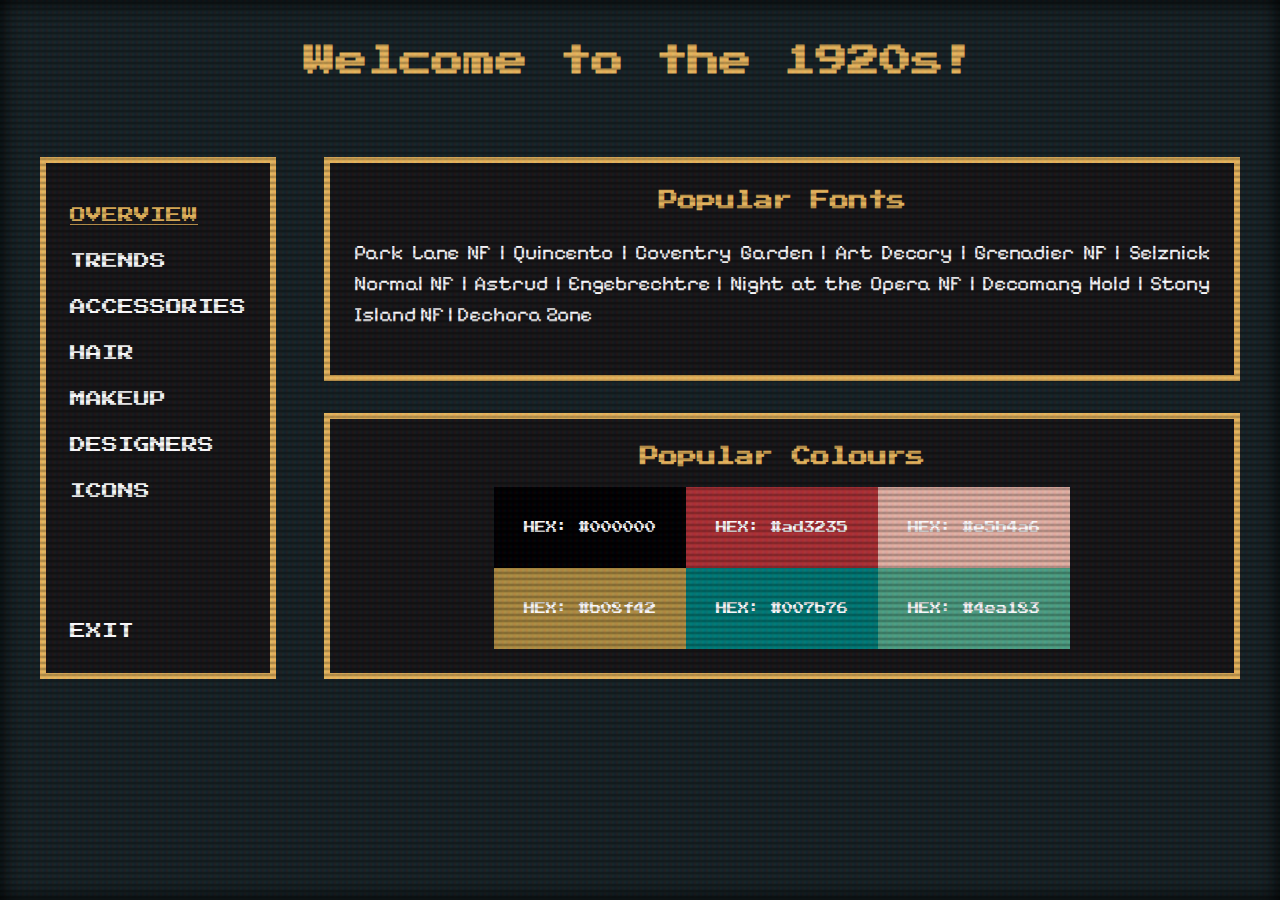
<file: 1920s.html>
<!DOCTYPE html>
<html lang="en">
	<head>
		<meta charset="UTF-8" />
		<title>1920s</title>
		<link rel="stylesheet" href="./styles/1920s.css" />
		<link rel="preconnect" href="https://fonts.googleapis.com" />
		<link rel="preconnect" href="https://fonts.gstatic.com" crossorigin />
		<link
			href="https://fonts.googleapis.com/css2?family=Pixelify+Sans:wght@400..700&family=Press+Start+2P&display=swap"
			rel="stylesheet"
		/>
		<script defer src="./1920s.js"></script>
	</head>
	<body>
		<!-- CRT overlay with class to adjust its z-index -->
		<div class="overlay" aria-hidden="true"></div>

		<!--Wrapper -> container class allows for interactivity under the overlay-->
		<div class="container">
			<!--dynamic-heading id allows for the title to be changed dynamically with js-->
			<h1 id="dynamic-heading">Welcome to the 1920s!</h1>

			<!--Wrapper for the content-->
			<div class="content-wrapper">
				<!-- Left navigation panel/menu -->
				<div class="nav-panel pixel-box">
					<ul class="nav-menu">
						<li>
							<!-- Btns with aria-label and active class for accessibility -->
							<button
								class="nav-button active"
								data-section="overview"
								aria-label="Navigate to the 1920s fashion overview"
							>
								OVERVIEW
							</button>
						</li>
						<li>
							<button
								class="nav-button"
								data-section="trends"
								aria-label="Navigate to 1920s fashion trends"
							>
								TRENDS
							</button>
						</li>
						<li>
							<button
								class="nav-button"
								data-section="accessories"
								aria-label="Navigate to 1920s accessories"
							>
								ACCESSORIES
							</button>
						</li>
						<li>
							<button
								class="nav-button"
								data-section="hair"
								aria-label="Navigate to 1920s hairstyles"
							>
								HAIR
							</button>
						</li>
						<li>
							<button
								class="nav-button"
								data-section="makeup"
								aria-label="Navigate to 1920s makeup"
							>
								MAKEUP
							</button>
						</li>
						<li>
							<button
								class="nav-button"
								data-section="designers"
								aria-label="Navigate to 1920s designers"
							>
								DESIGNERS
							</button>
						</li>
						<li>
							<button
								class="nav-button"
								data-section="icons"
								aria-label="Navigate to 1920s fashion icons"
							>
								ICONS
							</button>
						</li>
					</ul>
					<!-- Exit btn with aria-label for accessibility -->
					<button
						class="nav-button"
						onclick="location.href='index.html'"
						aria-label="Exit to the main menu"
					>
						EXIT
					</button>
				</div>

				<!-- Right content panel -->
				<div class="main-content">
					<!-- Decorative boxes, styled with css -->
					<div id="top-box" class="pixel-box" aria-hidden="true"></div>
					<div id="bottom-box" class="pixel-box" aria-hidden="true"></div>
					<!-- Scrollable content box, initially hidden -->
					<div
						id="scroll-box"
						class="pixel-box"
						style="display: none"
						aria-hidden="true"
					></div>
				</div>
			</div>
		</div>
	</body>
</html>
</file>
<file: styles/1920s.css>
/* General body styling */
body {
	background-color: #172325;
	font-family: 'Press Start 2P', sans-serif;
	color: #fefefe;
	display: flex;
	justify-content: center;
	align-items: center;
}

/* CRT overlay for the retro game effect */
.overlay {
	position: fixed;
	top: 0;
	left: 0;
	width: 100vw;
	height: 100vh;
	background-image: url('../assets/Perfect_CRT-noframe.png');
	background-repeat: no-repeat;
	background-size: cover;
	background-position: center;
	box-shadow: inset 0 0 20px #000000;
	pointer-events: none; /* allow interaction through overlay */
	z-index: 9999; /* overlay on top of everything */
}

/* Main container for content */
.container {
	display: flex;
	flex-direction: column;
	align-items: center;
	height: 80%;
	padding: 1rem;
	gap: 2rem;
	z-index: 1;
}

/* Heading for dynamic h1 section*/
#dynamic-heading {
	font-family: 'Press Start 2P', sans-serif;
	font-size: 2rem;
	color: #e8b75c;
	text-align: center;
	margin-bottom: 3rem;
}

/* Content wrapper to hold nav and main content */
.content-wrapper {
	display: flex;
	width: 100%;
	max-width: 1200px;
	gap: 3rem;
}

/* Style for content sections */
.pixel-box {
	background: #171717;
	border: 6px solid #e8b75c;
	padding: 1.5rem;
}

/* Nav panel styling */
.nav-panel {
	width: 200px;
	display: flex;
	flex-direction: column;
	justify-content: space-between;
}

/* Nav menu list styling */
.nav-menu {
	list-style: none;
	padding: 0;
	margin: 0;
}

/* List item styling for nav */
.nav-menu li {
	margin: 10px 0;
	cursor: pointer;
}

/* Styling for nav btns */
button.nav-button {
	font-family: 'Press Start 2P', sans-serif;
	font-size: 1rem;
	background: none;
	border: none;
	color: white;
	cursor: pointer;
	width: 100%;
	text-align: left;
	padding: 0;
	margin: 10px 0;
}

/* Active state for nav btns */
.nav-button.active {
	color: #e8b75c;
	text-decoration: underline;
}

/* Hover effect for btns */
.nav-button:hover {
	color: #e8b75c;
}

/* Focus effect for btns */
.nav-button:focus {
	outline: 2px dashed #e8b75c;
	outline-offset: 4px;
}

/* Main content area styling */
.main-content {
	flex-grow: 1;
	display: flex;
	flex-direction: column;
	gap: 2rem;
	max-height: 600px;
	overflow: hidden;
}

/* Scrollable content area */
#scroll-box {
	overflow-y: auto; /* enable vertical scrolling */
	max-height: 500px; /* limit the height */
}

/* Inner content box styling */
.inner-box {
	background-color: #171717;
}

/* Title styling for pixelated text */
.pixel-title {
	font-family: 'Press Start 2P', sans-serif;
	font-size: 1.2rem;
	color: #e8b75c;
	text-align: center;
	margin: 0;
	line-height: 1.5;
}

/* Subheading styling for pixelated sections */
.pixel-subheading {
	font-family: 'Press Start 2P', sans-serif;
	font-size: 1rem;
	margin-top: 2rem;
	margin-bottom: 1rem;
}

/* Paragraph styling for content text */
.pixel-paragraph {
	font-family: 'Pixelify Sans', sans-serif;
	font-size: 1.3rem;
	color: #ffffff;
	text-align: center;
	line-height: 1.5;
	text-align: justify;
}

/* Image styling */
.pixel-image {
	display: block;
	max-width: 90%;
	margin: 10px auto;
	border: 4px solid #e8b75c;
}

/* Colour grid for displaying color swatches */
.colour-grid {
	display: flex;
	flex-direction: column;
	justify-content: center;
	margin-top: 15px;
}

/* Individual colour swatch styling */
.colour-swatch {
	width: 15vw;
	height: 9vh;
	display: flex;
	align-items: center;
	justify-content: center;
	font-family: 'Press Start 2P', sans-serif;
	font-size: 0.7em;
	color: #ffffff;
}

/* Grouping of colour swatches */
.colour-group {
	display: flex;
	justify-content: center;
}

/* Focused btn and nav list item styling */
button:focus,
.nav-menu li:focus {
	outline: 2px dashed #e8b75c;
	outline-offset: 4px;
}
</file>
